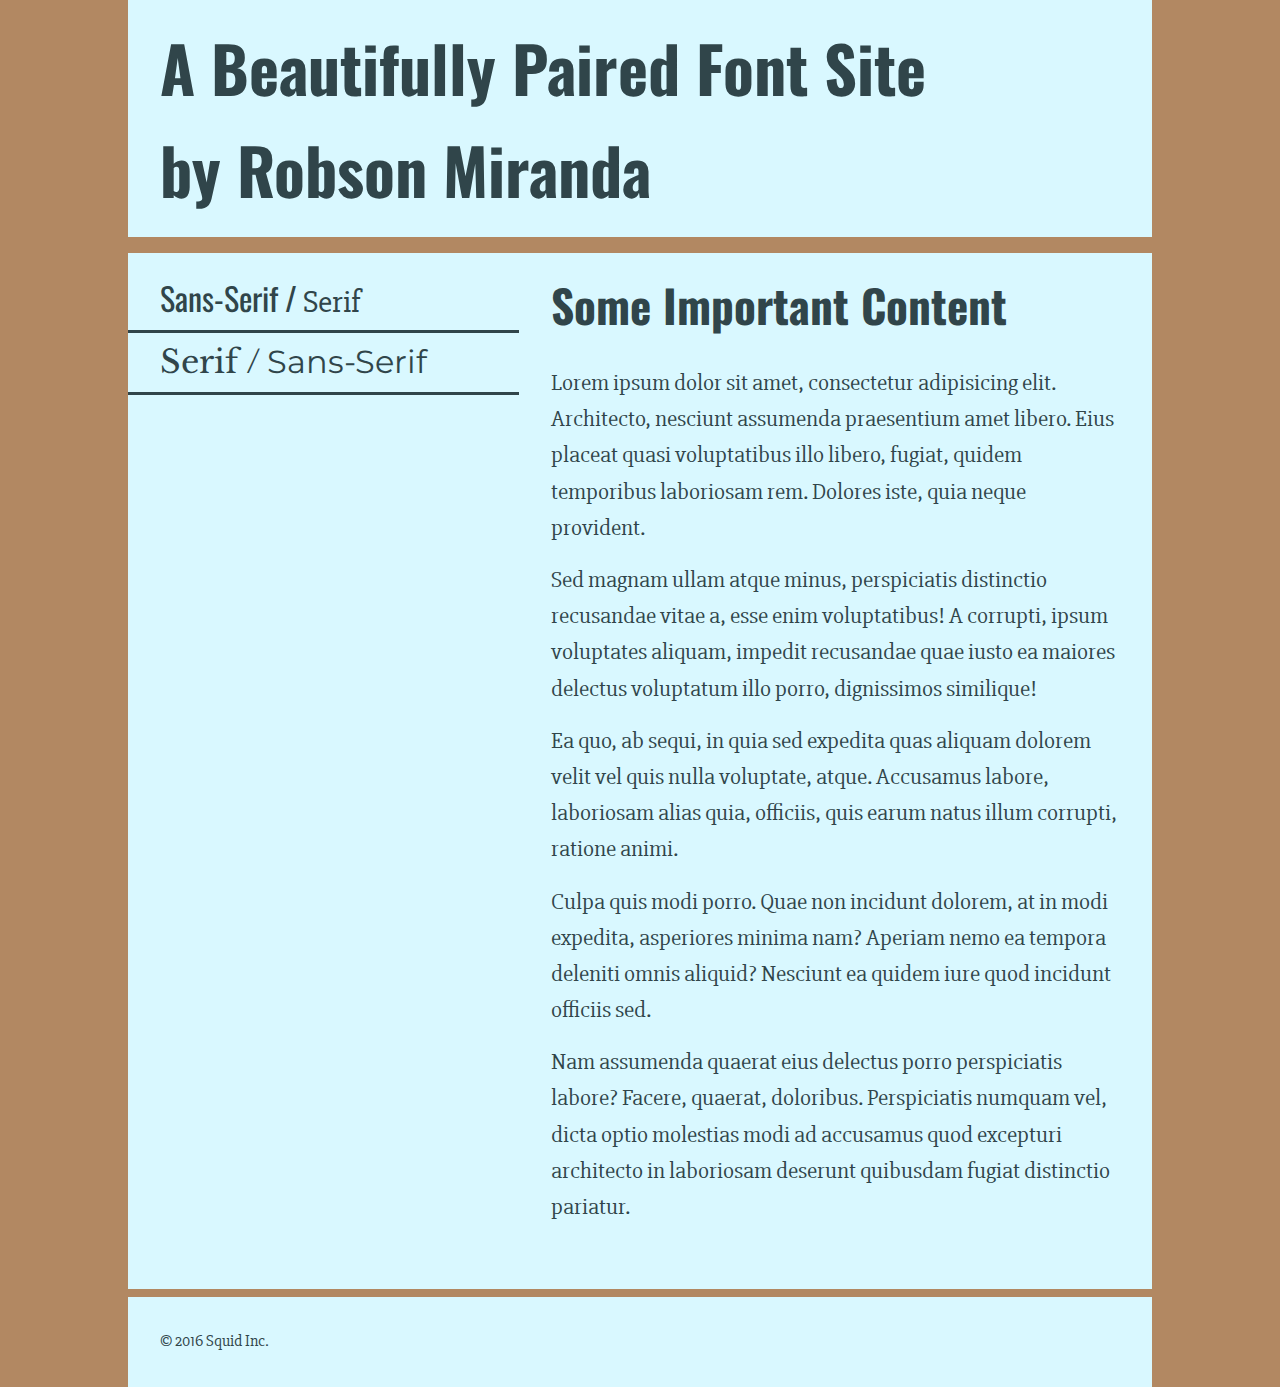
<file: index.html>
<!DOCTYPE html>
<html lang="en">
<head>
    <meta charset="UTF-8">
    <title>Font Assignment</title>
    <!-- two pages are 
    index.html with sans-serif headings and serif body text
    
    two.html with serif headings and sans-serif body text
    
    don't forget to add your google font <link> in the right place
    -->
    <meta name="viewpoint" content="width=device-width" />
    <link href="https://fonts.googleapis.com/css?family=Oswald|Slabo+27px" rel="stylesheet">
    <link href="one.css" rel="stylesheet" type="text/css"/>
</head>
<body>
    <div class="wrapper">
        <header>
            <h1>A Beautifully Paired Font Site <br> by Robson Miranda</h1>
        </header>
        <nav>
            <ul>
                <li>
                    <a href="index.html">
                        <span class="index-ss">Sans-Serif /</span>
                        <span class="index-se">Serif</span>
                    </a>
                </li>
                <li>
                    <a href="two.html">
                        <span class="two-se">Serif /</span>
                        <span class="two-ss">Sans-Serif</span>
                    </a>
                </li>
                <!--<li><a href="#">Link 3</a></li>-->
                <!--<li><a href="#">Link 4</a></li>-->
                <!--<li><a href="#">Link 5</a></li>-->
            </ul>
        </nav>
        <main>
            <h2>Some Important Content</h2>
            <p>Lorem ipsum dolor sit amet, consectetur adipisicing elit. Architecto, nesciunt assumenda praesentium amet libero. Eius placeat quasi voluptatibus illo libero, fugiat, quidem temporibus laboriosam rem. Dolores iste, quia neque provident.</p>
            <p>Sed magnam ullam atque minus, perspiciatis distinctio recusandae vitae a, esse enim voluptatibus! A corrupti, ipsum voluptates aliquam, impedit recusandae quae iusto ea maiores delectus voluptatum illo porro, dignissimos similique!</p>
            <p>Ea quo, ab sequi, in quia sed expedita quas aliquam dolorem velit vel quis nulla voluptate, atque. Accusamus labore, laboriosam alias quia, officiis, quis earum natus illum corrupti, ratione animi.</p>
            <p>Culpa quis modi porro. Quae non incidunt dolorem, at in modi expedita, asperiores minima nam? Aperiam nemo ea tempora deleniti omnis aliquid? Nesciunt ea quidem iure quod incidunt officiis sed.</p>
            <p>Nam assumenda quaerat eius delectus porro perspiciatis labore? Facere, quaerat, doloribus. Perspiciatis numquam vel, dicta optio molestias modi ad accusamus quod excepturi architecto in laboriosam deserunt quibusdam fugiat distinctio pariatur.</p>
        </main>
        <footer>
            <p>&copy; 2016 Squid Inc.</p>
        </footer>
    </div>
</body>
</html>
</file>
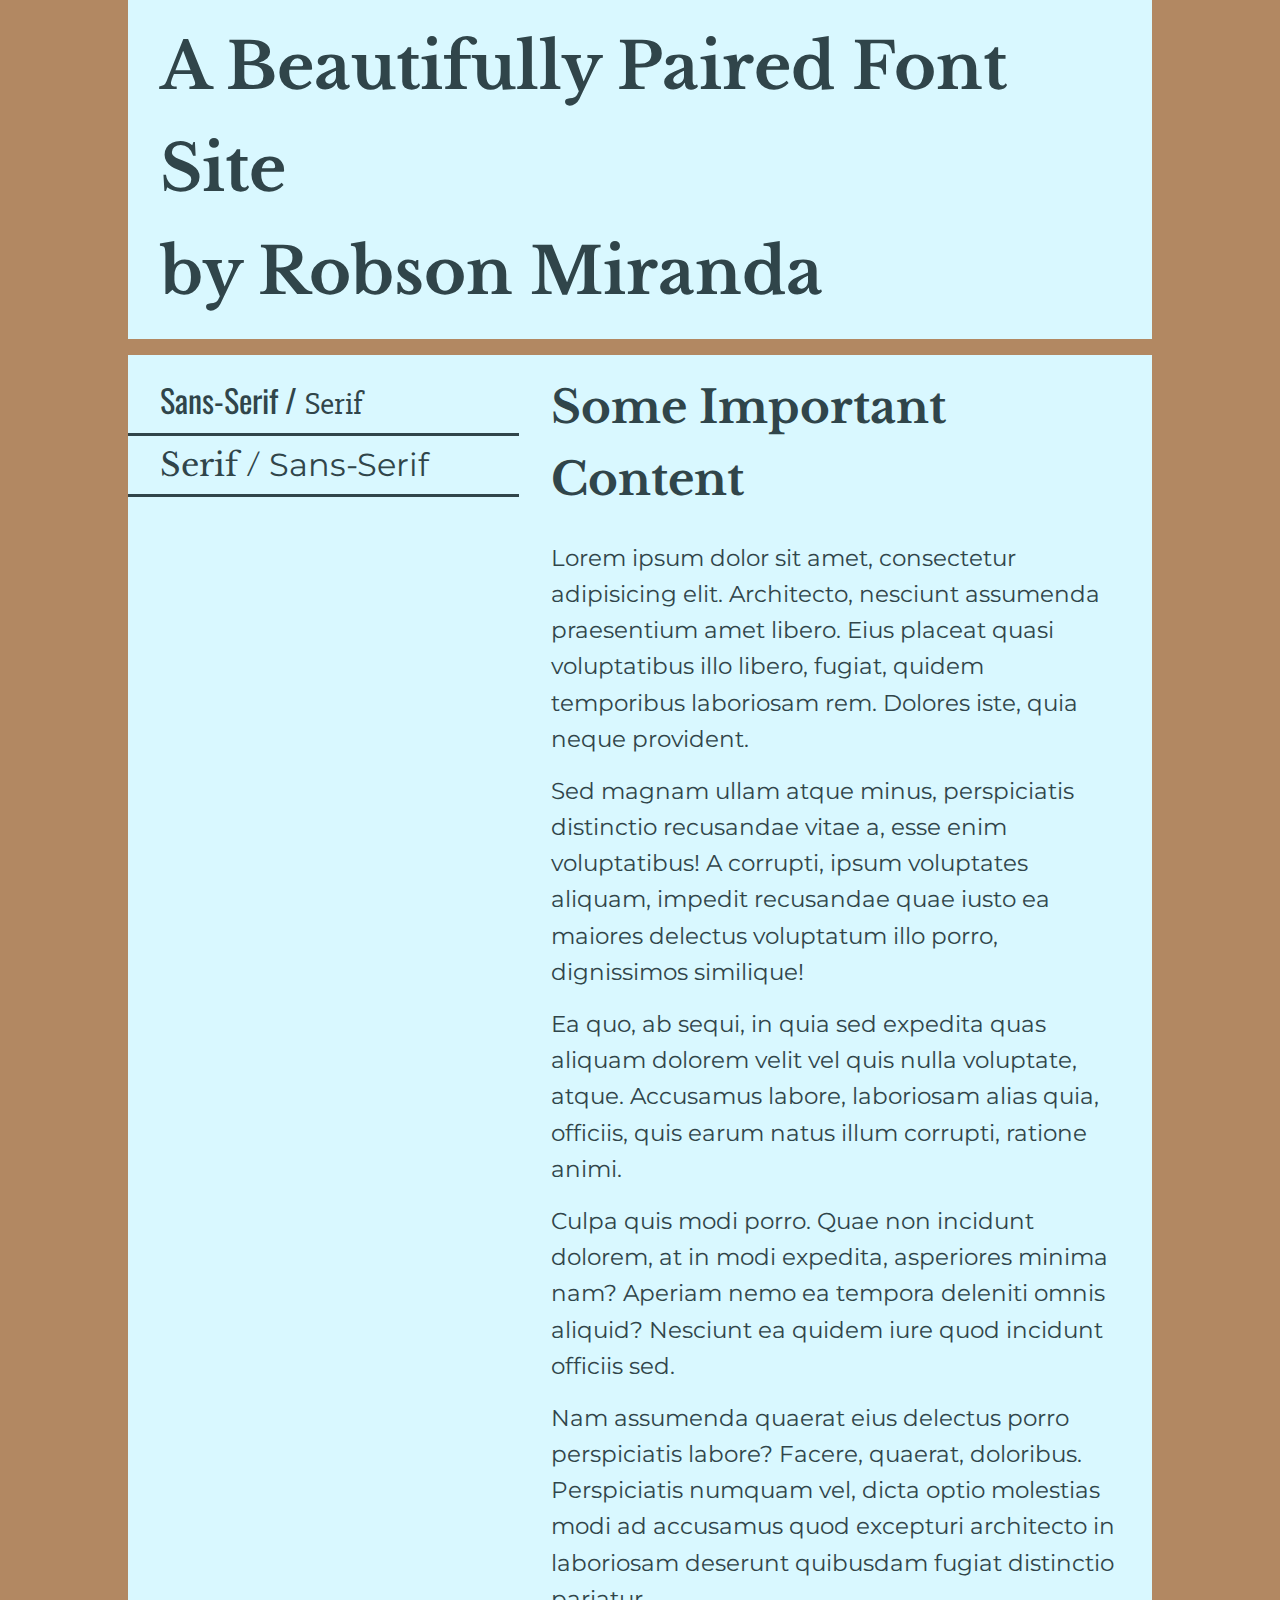
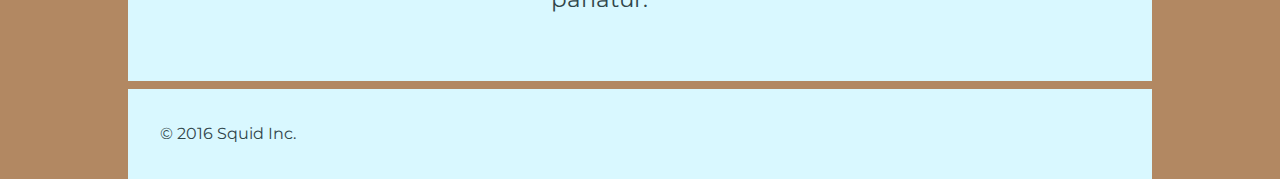
<file: two.html>
<!DOCTYPE html>
<html lang="en">
<head>
    <meta charset="UTF-8">
    <title>Font Assignment</title>
    <!-- two pages are 
    index.html with sans-serif headings and serif body text
    
    two.html with serif headings and sans-serif body text
    
    don't forget to add your google font <link> in the right place
    -->
    <meta name="viewpoint" content="width=device-width" />
    <link href="https://fonts.googleapis.com/css?family=Libre+Baskerville|Montserrat" rel="stylesheet">
    <link href="two.css" rel="stylesheet" type="text/css"/>
</head>
<body>
    <div class="wrapper">
        <header>
            <h1>A Beautifully Paired Font Site <br> by Robson Miranda</h1>
        </header>
        <nav>
            <ul>
                <li>
                    <a href="index.html">
                        <span class="index-ss">Sans-Serif /</span>
                        <span class="index-se">Serif</span>
                    </a>
                </li>
                <li>
                    <a href="two.html">
                        <span class="two-se">Serif /</span>
                        <span class="two-ss">Sans-Serif</span>
                    </a>
                </li>
                <!--<li><a href="#">Link 3</a></li>-->
                <!--<li><a href="#">Link 4</a></li>-->
                <!--<li><a href="#">Link 5</a></li>-->
            </ul>
        </nav>
        <main>
            <h2>Some Important Content</h2>
            <p>Lorem ipsum dolor sit amet, consectetur adipisicing elit. Architecto, nesciunt assumenda praesentium amet libero. Eius placeat quasi voluptatibus illo libero, fugiat, quidem temporibus laboriosam rem. Dolores iste, quia neque provident.</p>
            <p>Sed magnam ullam atque minus, perspiciatis distinctio recusandae vitae a, esse enim voluptatibus! A corrupti, ipsum voluptates aliquam, impedit recusandae quae iusto ea maiores delectus voluptatum illo porro, dignissimos similique!</p>
            <p>Ea quo, ab sequi, in quia sed expedita quas aliquam dolorem velit vel quis nulla voluptate, atque. Accusamus labore, laboriosam alias quia, officiis, quis earum natus illum corrupti, ratione animi.</p>
            <p>Culpa quis modi porro. Quae non incidunt dolorem, at in modi expedita, asperiores minima nam? Aperiam nemo ea tempora deleniti omnis aliquid? Nesciunt ea quidem iure quod incidunt officiis sed.</p>
            <p>Nam assumenda quaerat eius delectus porro perspiciatis labore? Facere, quaerat, doloribus. Perspiciatis numquam vel, dicta optio molestias modi ad accusamus quod excepturi architecto in laboriosam deserunt quibusdam fugiat distinctio pariatur.</p>
        </main>
        <footer>
            <p>&copy; 2016 Squid Inc.</p>
        </footer>
    </div>
</body>
</html>
</file>
<file: one.css>
/*@import url(//fonts.googleapis.com/css?family=Lora|Nunito);*/
@import url(//fonts.googleapis.com/css?family=Libre+Baskerville|Montserrat);

*{
    padding: 0;
    margin: 0;
    box-sizing: border-box;
}
html{
    font-size: 16px;
    line-height: 1.6;
    font-family: "Slabo 27px", "Garamond", "Georgia", serif;
}
html,body{
    background-color: #B28862;
}
h1{
    font-family: "Oswald", "Helvetica", "Arial", sans-serif;
    font-size: 3.998rem;
    padding:1rem 2rem;
}
h2{
    font-family: "Oswald", "Helvetica", "Arial", sans-serif;
    font-size: 2.827rem;
    padding:1rem 2rem;
}
nav ul{
    padding:1rem 0;
}
nav li{
    font-size: 1.999rem;
    list-style-type: none;
}
nav li>a{
    display: block;
    text-decoration: none;
    border-bottom: 0.2rem solid #30454A;
    padding: 0.2rem 2rem;
    color: #30454A;
}
nav li>a:hover,
nav li>a:active{
    /*color: #B28862;*/
    text-shadow: #FFDEBF 2px 2px, #B28862 3px 3px;
    box-shadow:  #FFDEBF 0px 2px, #B28862 0px 3px;
}
p{
    font-size: 1.414rem;
    padding:0.5rem 2rem;
}
main p:last-child{
    padding-bottom: 4rem;
}
.wrapper{
    width: 80%;
    max-width: 1200px;
    margin: 0 auto;
    background-color: #D9F8FF;
    color: #30454A;
}
header{
    width:100%;
    border-bottom: 1rem solid #B28862;
}
nav{
    float:left;
    width: 38.2%;
}
main{
    float:right;
    width: 61.8%;
}
footer{
    clear:both;
    width: 100%;
    border-top: 0.5rem solid #B28862;
}
footer p{
    font-size: 1rem;
    padding: 2rem;
    color: #30454A;
}
.index-ss {
    font-family: "Oswald", "Helvetica", "Arial", sans-serif;
}
.index-se {
    font-family: "Slabo 27px", "Garamond", "Georgia", serif;
}
.two-ss {
    font-family: "Montserrat", "Helvetica", "Arial", sans-serif;
}
.two-se {
    font-family: "Libre Baskerville", "Garamond", "Georgia", serif;
}
</file>
<file: two.css>
/*@import url(//fonts.googleapis.com/css?family=Libre+Baskerville|Montserrat);*/
@import url(//fonts.googleapis.com/css?family=Oswald|Slabo+27px);

*{
    padding: 0;
    margin: 0;
    box-sizing: border-box;
}
html{
    font-size: 16px;
    line-height: 1.6;
    font-family: "Montserrat", "Helvetica", "Arial", sans-serif;
}
html,body{
    background-color: #B28862;
}
h1{
    font-family: "Libre Baskerville", "Garamond", "Georgia", serif;
    font-size: 3.998rem;
    padding:1rem 2rem;
}
h2{
    font-family: "Libre Baskerville", "Garamond", "Georgia", serif;
    font-size: 2.827rem;
    padding:1rem 2rem;
}
nav ul{
    padding:1rem 0;
}
nav li{
    font-size: 1.999rem;
    list-style-type: none;
}
nav li>a{
    display: block;
    text-decoration: none;
    border-bottom: 0.2rem solid #30454A;
    padding: 0.2rem 2rem;
    color: #30454A;
}
nav li>a:hover,
nav li>a:active{
  /*color: #B28862;*/
  text-shadow: #FFDEBF 2px 2px, #B28862 3px 3px;
  box-shadow:  #FFDEBF 0px 2px, #B28862 0px 3px;
}
p{
    font-size: 1.414rem;
    padding:0.5rem 2rem;
}
main p:last-child{
    padding-bottom: 4rem;
}
.wrapper{
    width: 80%;
    max-width: 1200px;
    margin: 0 auto;
    background-color: #D9F8FF;
    color: #30454A;
}
header{
    width:100%;
    border-bottom: 1rem solid #B28862;
}
nav{
    float:left;
    width: 38.2%;
}
main{
    float:right;
    width: 61.8%;
}
footer{
    clear:both;
    width: 100%;
    border-top: 0.5rem solid #B28862;
}
footer p{
    font-size: 1rem;
    padding: 2rem;
    color: #30454A;
}
.index-ss {
    font-family: "Oswald", "Helvetica", "Arial", sans-serif;
}
.index-se {
    font-family: "Slabo 27px", "Garamond", "Georgia", serif;
}
.two-ss {
    font-family: "Montserrat", "Helvetica", "Arial", sans-serif;
}
.two-se {
    font-family: "Libre Baskerville", "Garamond", "Georgia", serif;
}
</file>
